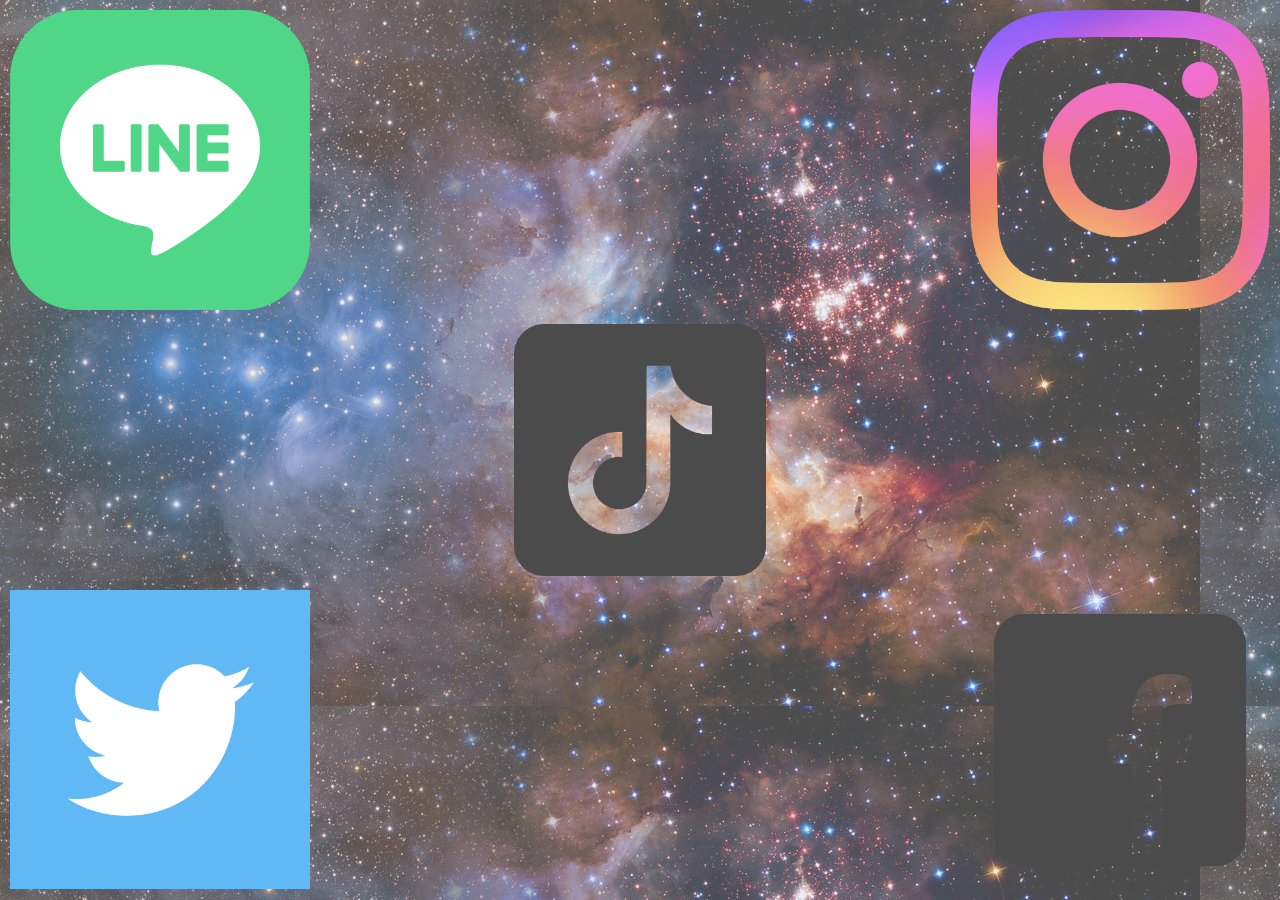
<file: templates/business.html>
<!DOCTYPE html>
<html>

<head>
    <title>ビジネス用名刺</title>
    <meta charset="utf-8" />
    <link rel="stylesheet" href="../static/card.css" />
    <script type="text/javascript" src="card.js"></script>
</head>

<body>
    <div class="design" id="design1">
        <div class="SNS-logo" id="logo1" onclick="handleClick('LINE')"></div>
        <div class="SNS-logo" id="logo2" onclick="handleClick('Instagram')"></div>
        <div class="SNS-logo" id="logo3" onclick="handleClick('Twitter')"></div>
        <div class="SNS-logo" id="logo4" onclick="handleClick('Facebook')"></div>
        <div class="SNS-logo" id="logo5" onclick="handleClick('TikTok')"></div>
    </div>

    <div class="design" id="design2">
        <div class="SNS-logo" id="logo1" onclick="handleClick('LINE')"></div>
        <div class="SNS-logo" id="logo2" onclick="handleClick('Instagram')"></div>
        <div class="SNS-logo" id="logo3" onclick="handleClick('Twitter')"></div>
        <div class="SNS-logo" id="logo4" onclick="handleClick('Facebook')"></div>
        <div class="SNS-logo" id="logo5" onclick="handleClick('TikTok')"></div>
    </div>

    <div class="design" id="design3">
        <div class="SNS-logo" id="logo1" onclick="handleClick('LINE')"></div>
        <div class="SNS-logo" id="logo2" onclick="handleClick('Instagram')"></div>
        <div class="SNS-logo" id="logo3" onclick="handleClick('Twitter')"></div>
        <div class="SNS-logo" id="logo4" onclick="handleClick('Facebook')"></div>
        <div class="SNS-logo" id="logo5" onclick="handleClick('TikTok')"></div>
    </div>

    <div class="design" id="design4">
        <div class="SNS-logo" id="logo1" onclick="handleClick('LINE')"></div>
        <div class="SNS-logo" id="logo2" onclick="handleClick('Instagram')"></div>
        <div class="SNS-logo" id="logo3" onclick="handleClick('Twitter')"></div>
        <div class="SNS-logo" id="logo4" onclick="handleClick('Facebook')"></div>
        <div class="SNS-logo" id="logo5" onclick="handleClick('TikTok')"></div>
    </div>

    <div class="design" id="design5">
        <div class="SNS-logo" id="logo1" onclick="handleClick('LINE')"></div>
        <div class="SNS-logo" id="logo2" onclick="handleClick('Instagram')"></div>
        <div class="SNS-logo" id="logo3" onclick="handleClick('Twitter')"></div>
        <div class="SNS-logo" id="logo4" onclick="handleClick('Facebook')"></div>
        <div class="SNS-logo" id="logo5" onclick="handleClick('TikTok')"></div>
    </div>
</body>

</html>
</file>
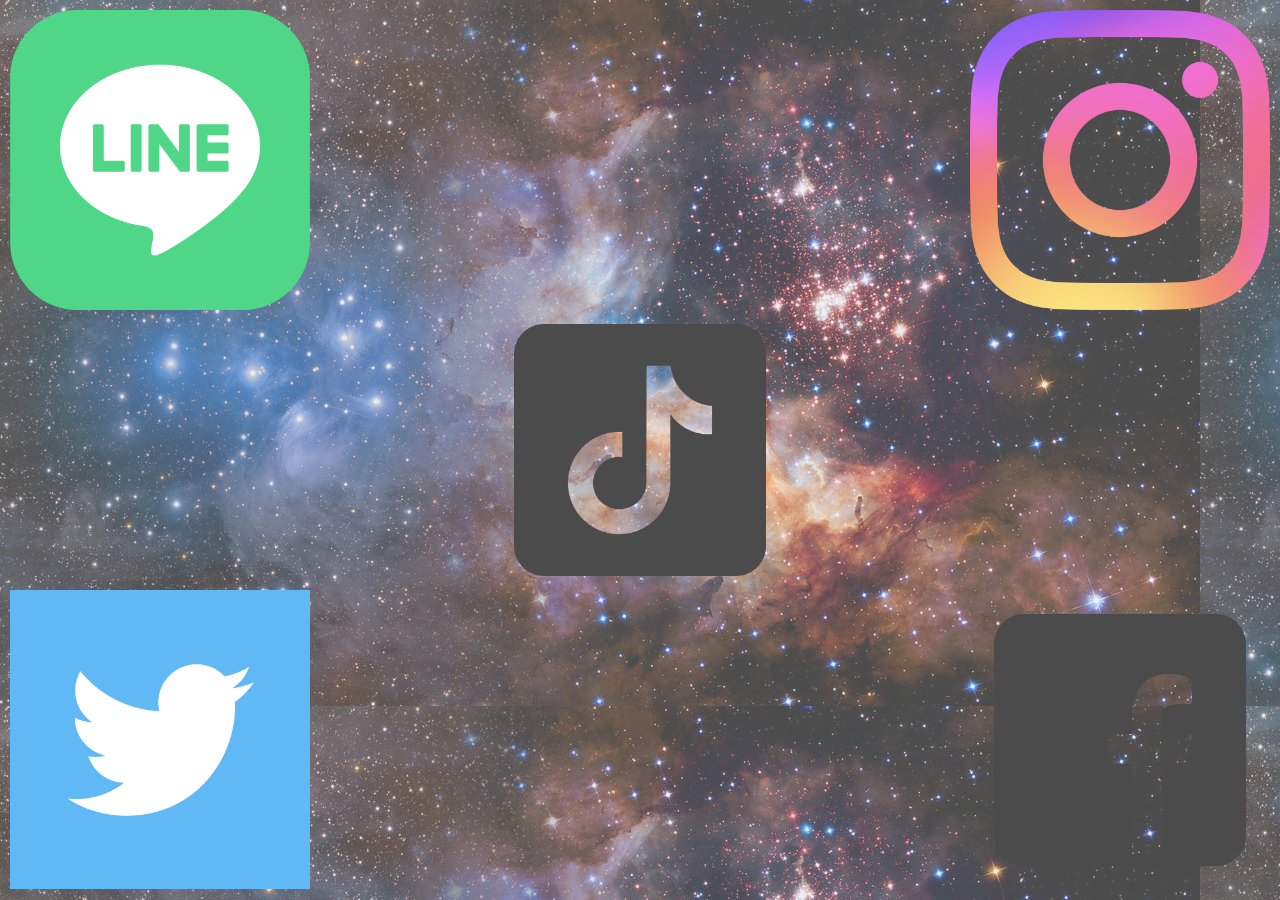
<file: templates/private.html>
<!DOCTYPE html>
<html>

<head>
    <title>プライベート用名刺</title>
    <meta charset="utf-8" />
    <link rel="stylesheet" href="../static/card.css" />
    <script type="text/javascript" src="card.js"></script>
</head>

<body>
    <div class="design" id="design1">
        <div class="SNS-logo" id="logo1" onclick="handleClick('LINE')"></div>
        <div class="SNS-logo" id="logo2" onclick="handleClick('Instagram')"></div>
        <div class="SNS-logo" id="logo3" onclick="handleClick('Twitter')"></div>
        <div class="SNS-logo" id="logo4" onclick="handleClick('Facebook')"></div>
        <div class="SNS-logo" id="logo5" onclick="handleClick('TikTok')"></div>
    </div>

    <div class="design" id="design2">
        <div class="SNS-logo" id="logo1" onclick="handleClick('LINE')"></div>
        <div class="SNS-logo" id="logo2" onclick="handleClick('Instagram')"></div>
        <div class="SNS-logo" id="logo3" onclick="handleClick('Twitter')"></div>
        <div class="SNS-logo" id="logo4" onclick="handleClick('Facebook')"></div>
        <div class="SNS-logo" id="logo5" onclick="handleClick('TikTok')"></div>
    </div>

    <div class="design" id="design3">
        <div class="SNS-logo" id="logo1" onclick="handleClick('LINE')"></div>
        <div class="SNS-logo" id="logo2" onclick="handleClick('Instagram')"></div>
        <div class="SNS-logo" id="logo3" onclick="handleClick('Twitter')"></div>
        <div class="SNS-logo" id="logo4" onclick="handleClick('Facebook')"></div>
        <div class="SNS-logo" id="logo5" onclick="handleClick('TikTok')"></div>
    </div>

    <div class="design" id="design4">
        <div class="SNS-logo" id="logo1" onclick="handleClick('LINE')"></div>
        <div class="SNS-logo" id="logo2" onclick="handleClick('Instagram')"></div>
        <div class="SNS-logo" id="logo3" onclick="handleClick('Twitter')"></div>
        <div class="SNS-logo" id="logo4" onclick="handleClick('Facebook')"></div>
        <div class="SNS-logo" id="logo5" onclick="handleClick('TikTok')"></div>
    </div>

    <div class="design" id="design5">
        <div class="SNS-logo" id="logo1" onclick="handleClick('LINE')"></div>
        <div class="SNS-logo" id="logo2" onclick="handleClick('Instagram')"></div>
        <div class="SNS-logo" id="logo3" onclick="handleClick('Twitter')"></div>
        <div class="SNS-logo" id="logo4" onclick="handleClick('Facebook')"></div>
        <div class="SNS-logo" id="logo5" onclick="handleClick('TikTok')"></div>
    </div>
</body>

</html>
</file>
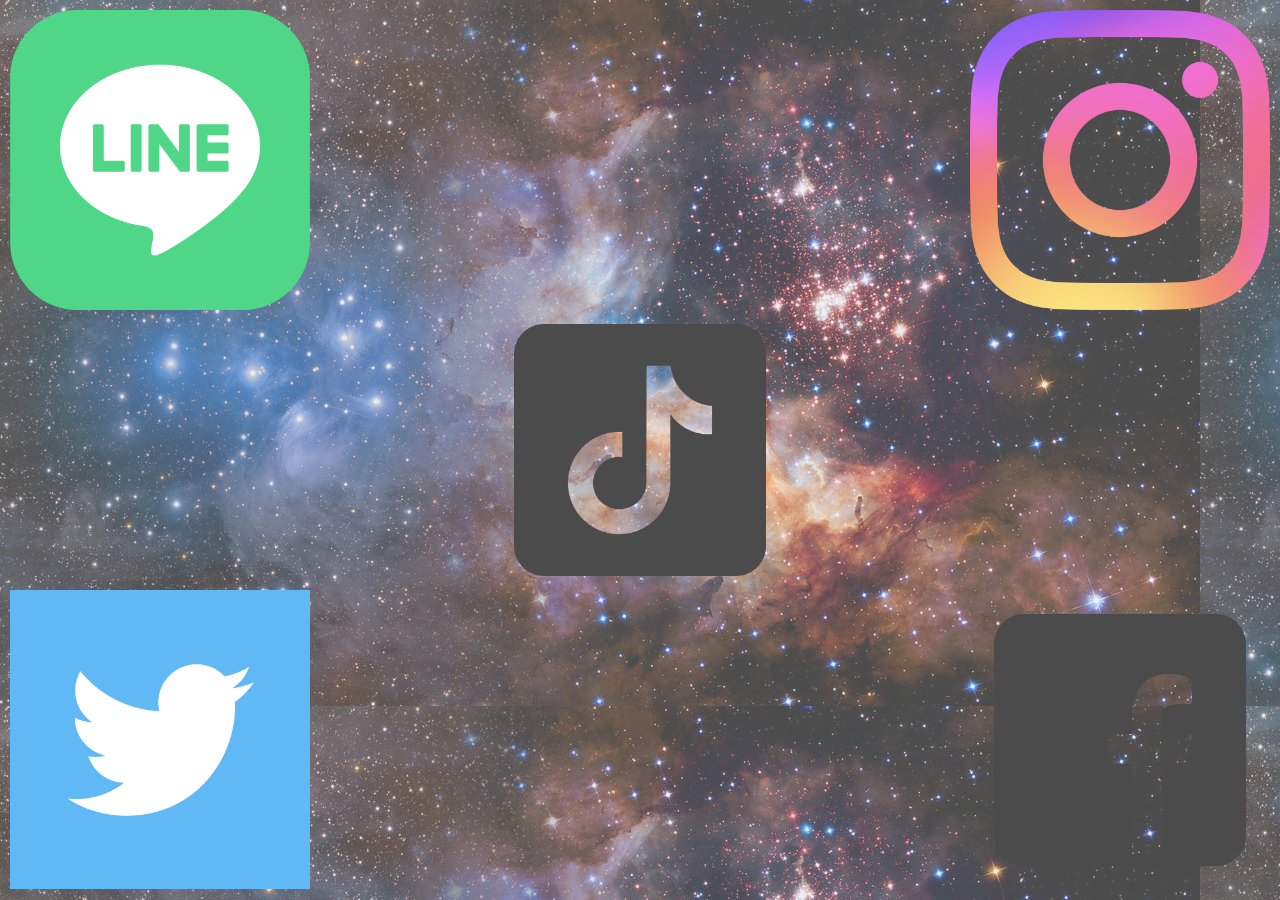
<file: templates/test.html>
<!DOCTYPE html>
<html>

<head>
    <style>
        body {
            margin: 0;
            padding: 0;
            background-size: cover;
            /* 画面全体に背景画像を表示 */
            background-attachment: fixed;
            /* スクロールしても背景画像を固定 */
            background-repeat: no-repeat;
            /* 背景画像の繰り返しを禁止 */
            opacity: 0.7;
        }

        .design {
            position: absolute;
            width: 100%;
            /* 画面全体をカバー */
            height: 100%;
            /* 画面高さの20%を占める */
        }

        .design>.SNS-logo {
            position: absolute;
            width: 300px;
            height: 300px;
            background-size: contain;
            background-repeat: no-repeat;
        }

        #design1 {
            background-image: url('../img/simple_image.jpg');
            /* 背景画像のURLを指定 */
        }

        #design2 {
            background-image: url('../img/cute_image.png');
            /* 背景画像のURLを指定 */
        }

        #design3 {
            background-image: url('../img/cat_image.jpg');
            /* 背景画像のURLを指定 */
        }

        #design4 {
            background-image: url('../img/block_image.jpg');
            /* 背景画像のURLを指定 */
        }

        #design5 {
            background-image: url('../img/space_image.jpg');
            /* 背景画像のURLを指定 */
        }

        #logo1 {
            background-image: url('../img/LINE_icon.png');
            top: 10px;
            left: 10px;
        }

        #logo2 {
            background-image: url('../img/Instagram_icon.png');
            top: 10px;
            right: 10px;
        }

        #logo3 {
            background-image: url('../img/Twitter_icon.png');
            bottom: 10px;
            left: 10px;
        }

        #logo4 {
            background-image: url('../img/Facebook_icon.png');
            bottom: 10px;
            right: 10px;
        }

        #logo5 {
            background-image: url('../img/TikTok_icon.png');
            top: 50%;
            left: 50%;
            transform: translate(-50%, -50%);
        }
    </style>
</head>

<body>
    <div class="design" id="design1">
        <div class="SNS-logo" id="logo1" onclick="handleClick('LINE')"></div>
        <div class="SNS-logo" id="logo2" onclick="handleClick('Instagram')"></div>
        <div class="SNS-logo" id="logo3" onclick="handleClick('Twitter')"></div>
        <div class="SNS-logo" id="logo4" onclick="handleClick('Facebook')"></div>
        <div class="SNS-logo" id="logo5" onclick="handleClick('TikTok')"></div>
    </div>

    <div class="design" id="design2">
        <div class="SNS-logo" id="logo1" onclick="handleClick('LINE')"></div>
        <div class="SNS-logo" id="logo2" onclick="handleClick('Instagram')"></div>
        <div class="SNS-logo" id="logo3" onclick="handleClick('Twitter')"></div>
        <div class="SNS-logo" id="logo4" onclick="handleClick('Facebook')"></div>
        <div class="SNS-logo" id="logo5" onclick="handleClick('TikTok')"></div>
    </div>

    <div class="design" id="design3">
        <div class="SNS-logo" id="logo1" onclick="handleClick('LINE')"></div>
        <div class="SNS-logo" id="logo2" onclick="handleClick('Instagram')"></div>
        <div class="SNS-logo" id="logo3" onclick="handleClick('Twitter')"></div>
        <div class="SNS-logo" id="logo4" onclick="handleClick('Facebook')"></div>
        <div class="SNS-logo" id="logo5" onclick="handleClick('TikTok')"></div>
    </div>

    <div class="design" id="design4">
        <div class="SNS-logo" id="logo1" onclick="handleClick('LINE')"></div>
        <div class="SNS-logo" id="logo2" onclick="handleClick('Instagram')"></div>
        <div class="SNS-logo" id="logo3" onclick="handleClick('Twitter')"></div>
        <div class="SNS-logo" id="logo4" onclick="handleClick('Facebook')"></div>
        <div class="SNS-logo" id="logo5" onclick="handleClick('TikTok')"></div>
    </div>

    <div class="design" id="design5">
        <div class="SNS-logo" id="logo1" onclick="handleClick('LINE')"></div>
        <div class="SNS-logo" id="logo2" onclick="handleClick('Instagram')"></div>
        <div class="SNS-logo" id="logo3" onclick="handleClick('Twitter')"></div>
        <div class="SNS-logo" id="logo4" onclick="handleClick('Facebook')"></div>
        <div class="SNS-logo" id="logo5" onclick="handleClick('TikTok')"></div>
    </div>
</body>

</html>
</file>
<file: static/card.css>
body {
    margin: 0;
    padding: 0;
    background-size: cover;
    /* 画面全体に背景画像を表示 */
    background-attachment: fixed;
    /* スクロールしても背景画像を固定 */
    background-repeat: no-repeat;
    /* 背景画像の繰り返しを禁止 */
    opacity: 0.7;
}

.design {
    position: absolute;
    width: 100%;
    /* 画面全体をカバー */
    height: 100%;
    /* 画面高さの20%を占める */
}

.design>.SNS-logo {
    position: absolute;
    width: 300px;
    height: 300px;
    background-size: contain;
    background-repeat: no-repeat;
}

#design1 {
    background-image: url('../img/simple_image.jpg');
    /* 背景画像のURLを指定 */
}

#design2 {
    background-image: url('../img/cute_image.png');
    /* 背景画像のURLを指定 */
}

#design3 {
    background-image: url('../img/cat_image.jpg');
    /* 背景画像のURLを指定 */
}

#design4 {
    background-image: url('../img/block_image.jpg');
    /* 背景画像のURLを指定 */
}

#design5 {
    background-image: url('../img/space_image.jpg');
    /* 背景画像のURLを指定 */
}

#logo1 {
    background-image: url('../img/LINE_icon.png');
    top: 10px;
    left: 10px;
}

#logo2 {
    background-image: url('../img/Instagram_icon.png');
    top: 10px;
    right: 10px;
}

#logo3 {
    background-image: url('../img/Twitter_icon.png');
    bottom: 10px;
    left: 10px;
}

#logo4 {
    background-image: url('../img/Facebook_icon.png');
    bottom: 10px;
    right: 10px;
}

#logo5 {
    background-image: url('../img/TikTok_icon.png');
    top: 50%;
    left: 50%;
    transform: translate(-50%, -50%);
}
</file>
